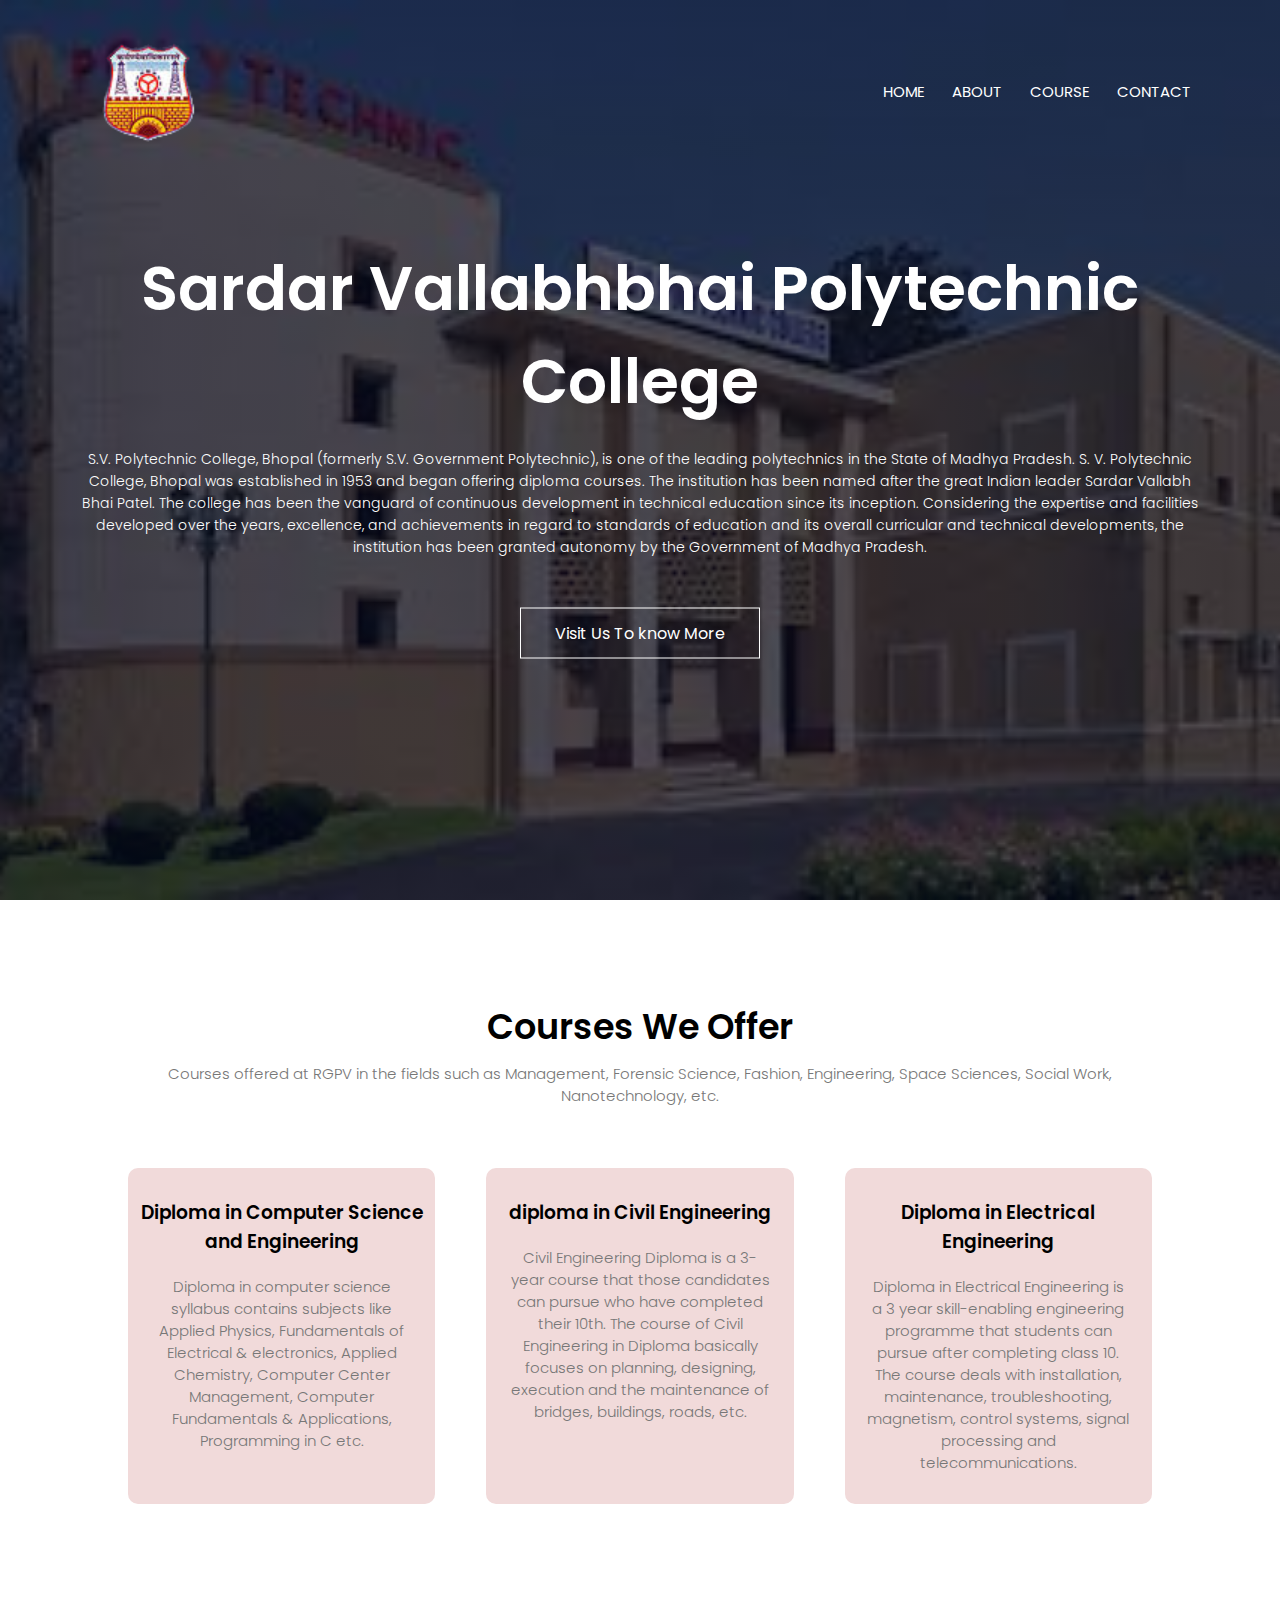
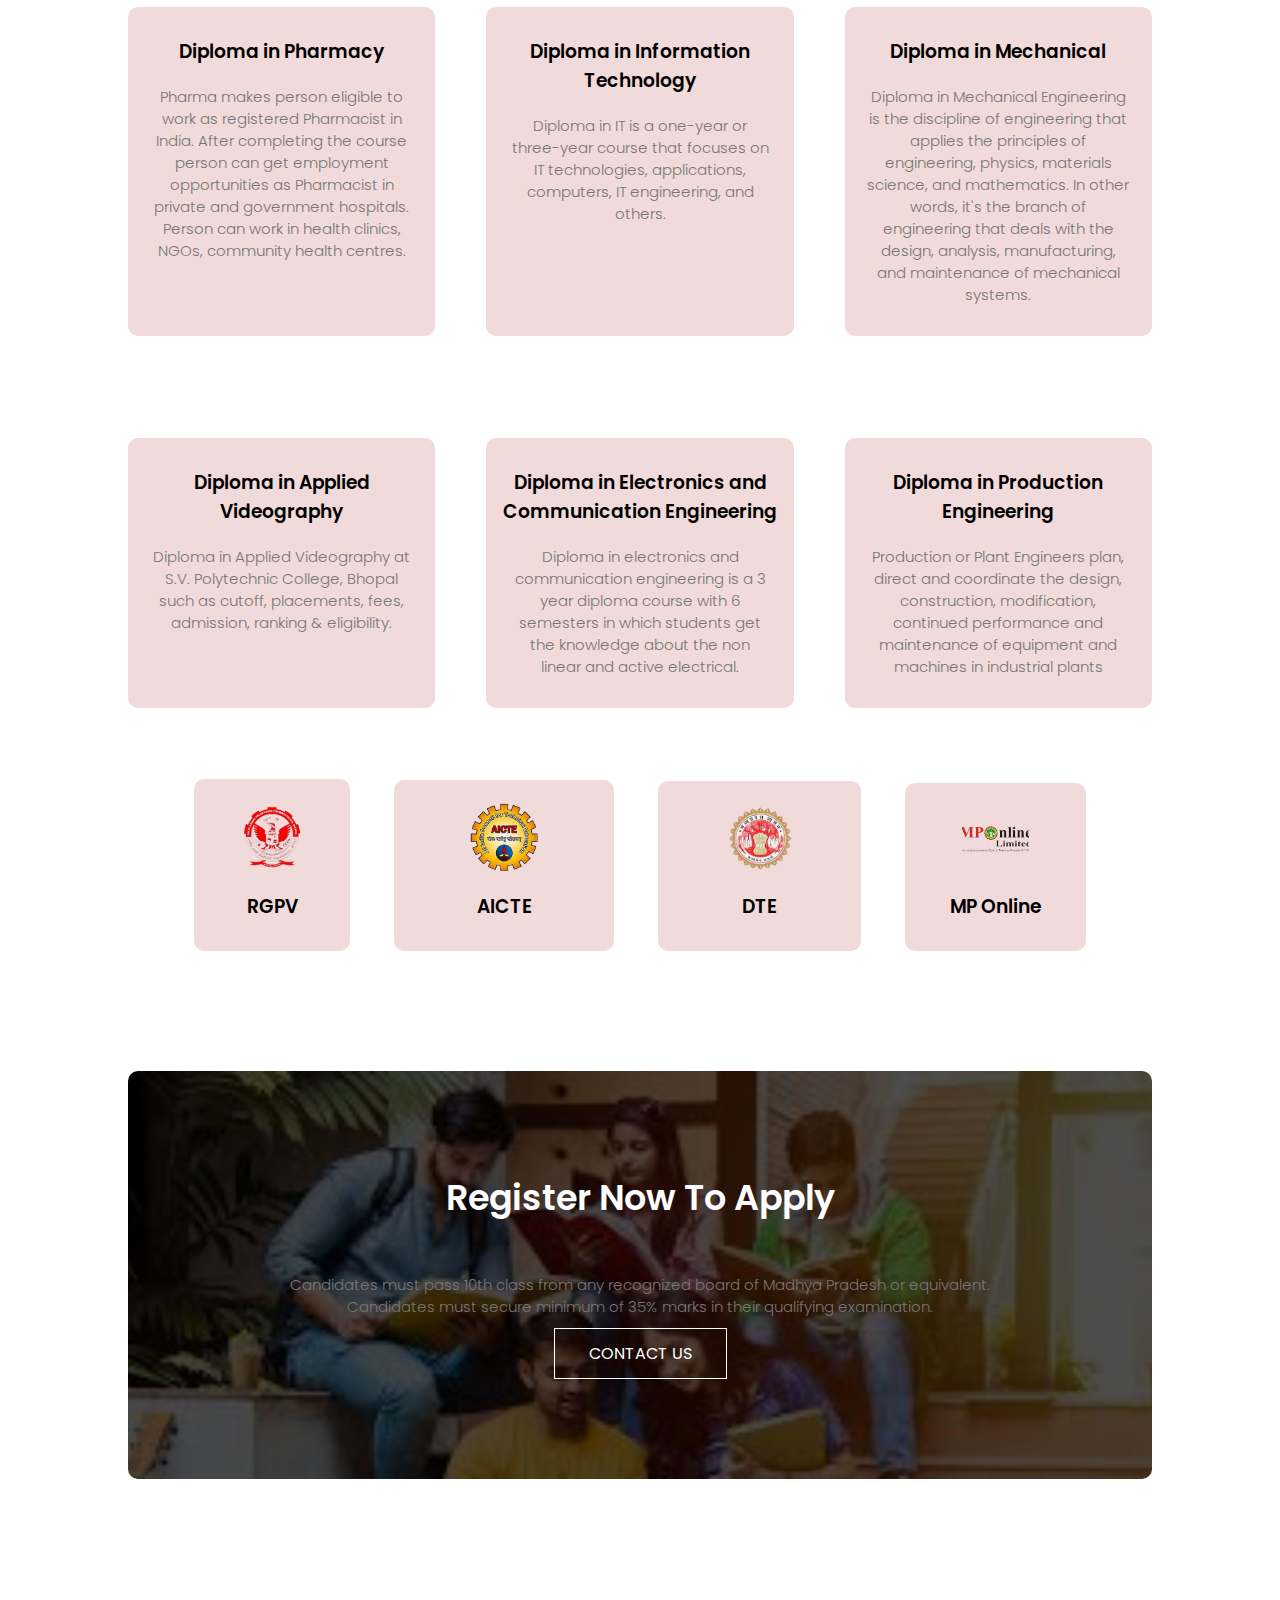
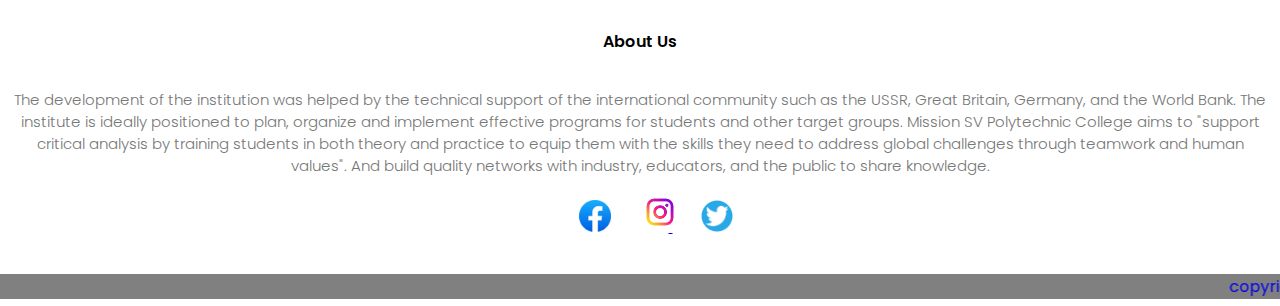
<file: index.html>
<!DOCTYPE html>
<html>
<head>
    <meta name="viewport" content="with=device-width, initial-scale=1.0">
    <title>SVPC</title>
    <link rel="stylesheet" href="style.css">
    <link rel="preconnect" href="https://fonts.googleapis.com">
<link rel="preconnect" href="https://fonts.gstatic.com" crossorigin>
<link href="https://fonts.googleapis.com/css2?family=Poppins:ital,wght@0,100;0,300;0,400;0,700;1,200;1,600&display=swap" rel="stylesheet">
</head>
<body>
   
<section class="header">
    <nav>
        <a href="index.html"><img src="images/logo.png"></a>
        <div class="nav-links" id="navlinks">
            
            <ul>
                <li><a href="">HOME</a></li>
                <li><a href="">ABOUT</a></li>
                <li><a href="">COURSE</a></li>  
                <li><a href="">CONTACT</a></li>
            </ul>      
         </div>   
    </nav>   
    <div class="text-box">
        <h1>Sardar Vallabhbhai Polytechnic College</h1>
        <p>S.V. Polytechnic College, Bhopal (formerly S.V. Government Polytechnic), is one of the leading polytechnics in the State of Madhya Pradesh. S. V. Polytechnic College, Bhopal was established in 1953 and began offering diploma courses. The institution has been named after the great Indian leader Sardar Vallabh Bhai Patel. The college has been the vanguard of continuous development in technical education since its inception. Considering the expertise and facilities developed over the years, excellence, and achievements in regard to standards of education and its overall curricular and technical developments, the institution has been granted autonomy by the Government of Madhya Pradesh. </p>
        <a href="" class="hero-btn">Visit Us To know More</a>
    </div>
    </section>

<!------------------------------  Course  -------------------------->

<section class="course">
    <h1>Courses We Offer</h1>
    <p> Courses offered at RGPV in the fields such as Management, Forensic Science, Fashion, Engineering, Space Sciences, Social Work, Nanotechnology, etc.

    </p>
    <div class="row">
        <div class="course-col">
            <h3>Diploma in Computer Science and Engineering</h3>
            <p>Diploma in computer science syllabus contains subjects like Applied Physics, Fundamentals of Electrical & electronics, Applied Chemistry, Computer Center Management, Computer Fundamentals & Applications, Programming in C etc.</p>
        </div>

        <div class="course-col">
            <h3>diploma in Civil Engineering</h3>
            <p>Civil Engineering Diploma is a 3-year course that those candidates can pursue who have completed their 10th. The course of Civil Engineering in Diploma basically focuses on planning, designing, execution and the maintenance of bridges, buildings, roads, etc.</p>
        </div>

        <div class="course-col">
            <h3>Diploma in Electrical Engineering</h3>
            <p>Diploma in Electrical Engineering is a 3 year skill-enabling engineering programme that students can pursue after completing class 10. The course deals with installation, maintenance, troubleshooting, magnetism, control systems, signal processing and telecommunications.</p>
        </div>  
    </div>

    <div class="row">
        <div class="course-col">
            <h3>Diploma in Pharmacy</h3>
            <p>Pharma makes person eligible to work as registered Pharmacist in India. After completing the course person can get employment opportunities as Pharmacist in private and government hospitals. Person can work in health clinics, NGOs, community health centres.</p>
        </div>
        <div class="course-col">
            <h3>Diploma in Information Technology</h3>
            <p>Diploma in IT is a one-year or three-year course that focuses on IT technologies, applications, computers, IT engineering, and others.</p>
        </div>

        <div class="course-col">
            <h3>Diploma in Mechanical</h3>
            <p>Diploma in Mechanical Engineering is the discipline of engineering that applies the principles of engineering, physics, materials science, and mathematics. In other words, it's the branch of engineering that deals with the design, analysis, manufacturing, and maintenance of mechanical systems.</p>
        </div>

    </div>
    <div class="row">
        <div class="course-col">
            <h3>Diploma in Applied Videography</h3>
            <p>Diploma in Applied Videography at S.V. Polytechnic College, Bhopal such as cutoff, placements, fees, admission, ranking & eligibility.</p>
        </div>
        <div class="course-col">
            <h3>Diploma in Electronics and Communication Engineering</h3>
            <p>Diploma in electronics and communication engineering is a 3 year diploma course with 6 semesters in which students get the knowledge about the non linear and active electrical.</p>
        </div>

        <div class="course-col">
            <h3>Diploma in Production Engineering</h3>
            <p>Production or Plant Engineers plan, direct and coordinate the design, construction, modification, continued performance and maintenance of equipment and machines in industrial plants</p>
        </div>

    </div>
</section>


<div class="cont">
    <ul>
        <li>
            <a href="#"><img src="images/rgpv.png" style="width: 56px; padding-left: 30px;
                padding-right: 30px;"></a>
                <div class="layer">
                    <h3>RGPV</h3>
                </div>
        </li>
        <li>
            <a href="#"><img class="img" src="images/aicte.png" style="padding:0px 40px;"></a>
            <div class="layer">
                <h3>AICTE</h3>
            </div>
        </li>
        <li>
            <a href="#"><img src="images/dte.png" style="width: 73px; padding: 0px 45px;"></a>
            <div class="layer">
                <h3>DTE</h3>
            </div>
        </li>
        <li>
            <a href="#"><img src="images/mponline.png" style="width: 67px; padding: 0px 37px;"></a>
            <div class="layer">
                <h3>MP Online</h3>
            </div>
        </li>
    </ul>
</div>

<!---------------Call to action  ----------------->

<section class="cta">
    <h1>Register Now To Apply</h1>
    <p>Candidates must pass 10th class from any recognized board of Madhya Pradesh or equivalent.<br> Candidates must secure minimum of 35% marks in their qualifying examination.</p>
    
    <a href="" class="hero-btn">CONTACT US</a>
</section>

<!--------------------Footer--------------------->

<section class="footer">
    <h4>About Us</h4>
    <p>The development of the institution was helped by the technical support of the international community such as the USSR, Great Britain, Germany, and the World Bank. The institute is ideally positioned to plan, organize and implement effective programs for students and other target groups. Mission SV Polytechnic College aims to "support critical analysis by training students in both theory and practice to equip them with the skills they need to address global challenges through teamwork and human values".  And build quality networks with industry, educators, and the public to share knowledge.</p>

    <div class="container">
        <ul>
             <li class="icon">
                    <i>
                        <img src="images/facebook.jpg" style="width: 32px;">
                    </i>
            </li> 
            <li class="icon">
                <a href="https://www.instagram.com/">
                    <i>
                        <img src="images/insta.jpg" style="width: 40px;">
                    </i>
            </li>
            <li class="icon">
            
                    <i>
                        <img src="images/twitter.png" style="width: 32px;">
                    </i>
            </li> 
        </ul>
    </div>
</section>
<marquee bgcolor="grey">copyright@2023, svpv.edu.in. All Rights Reserved</marquee>
</body>
</html>
</file>
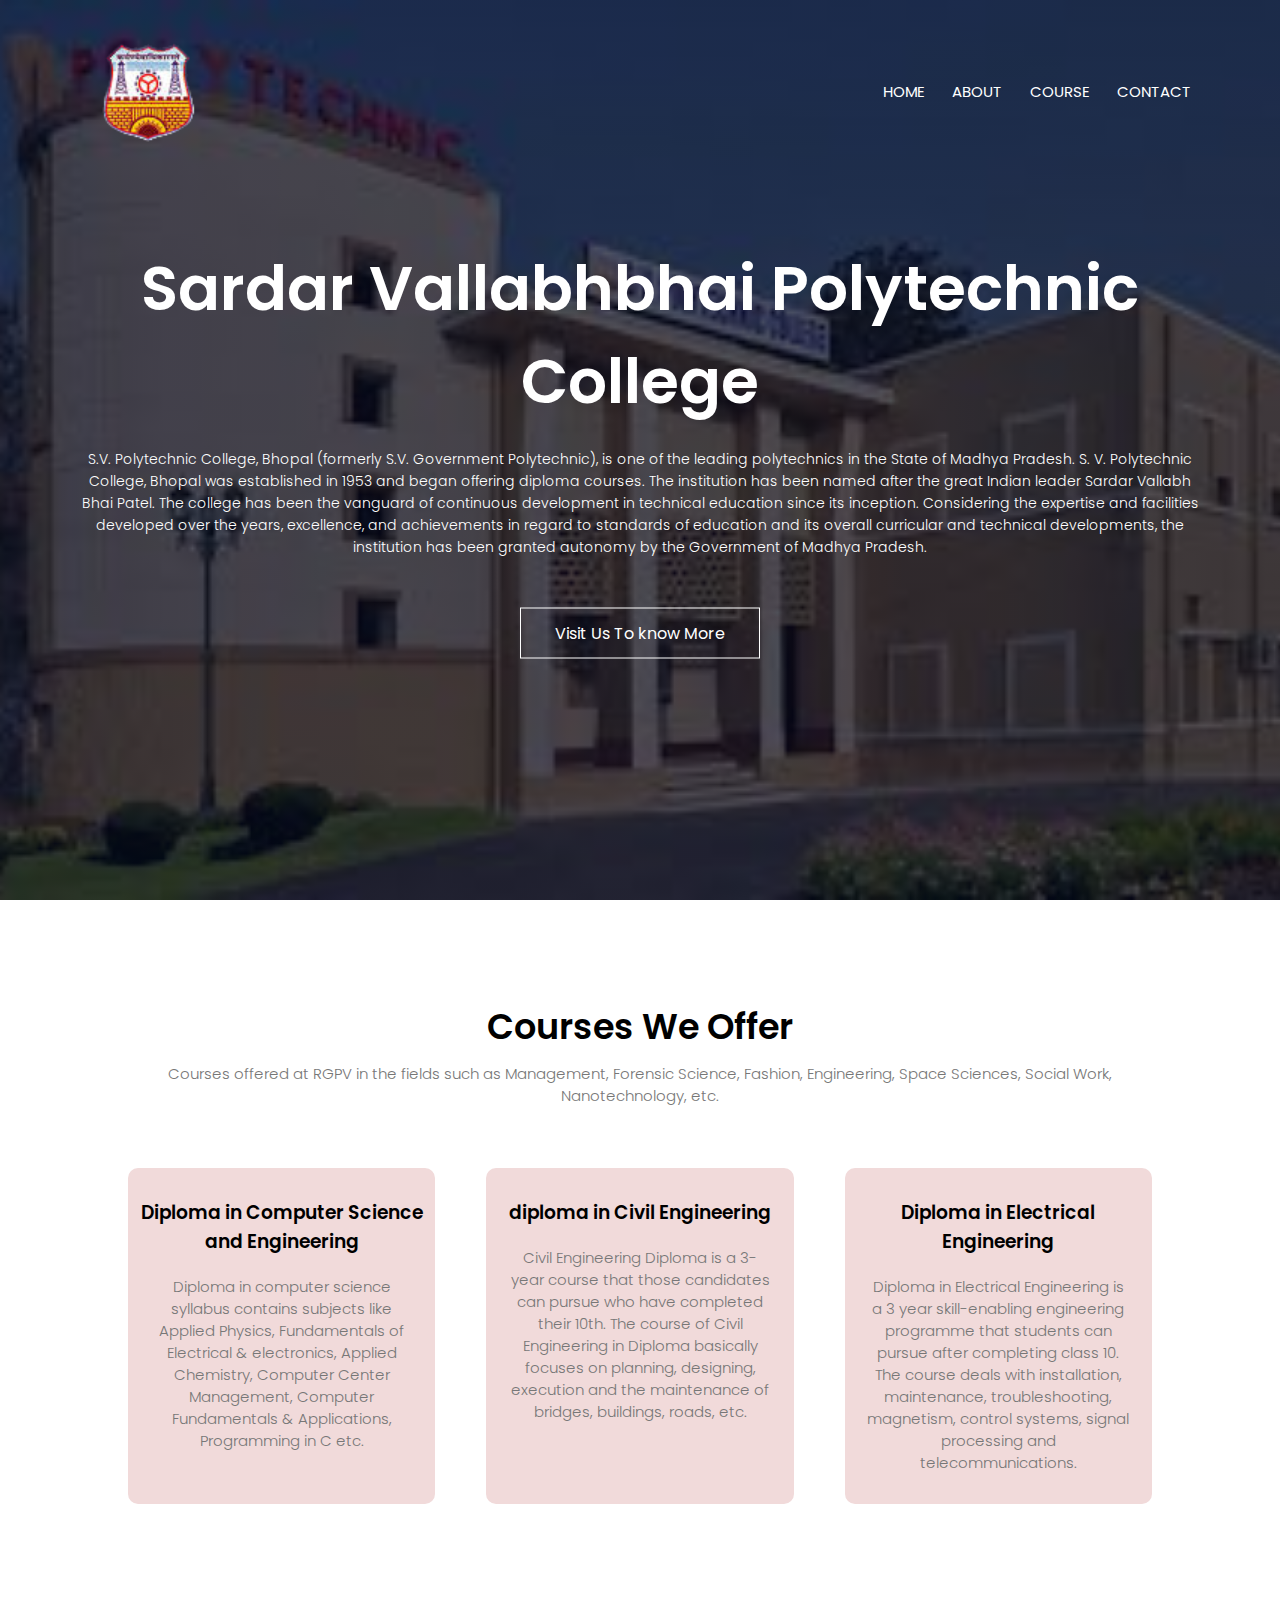
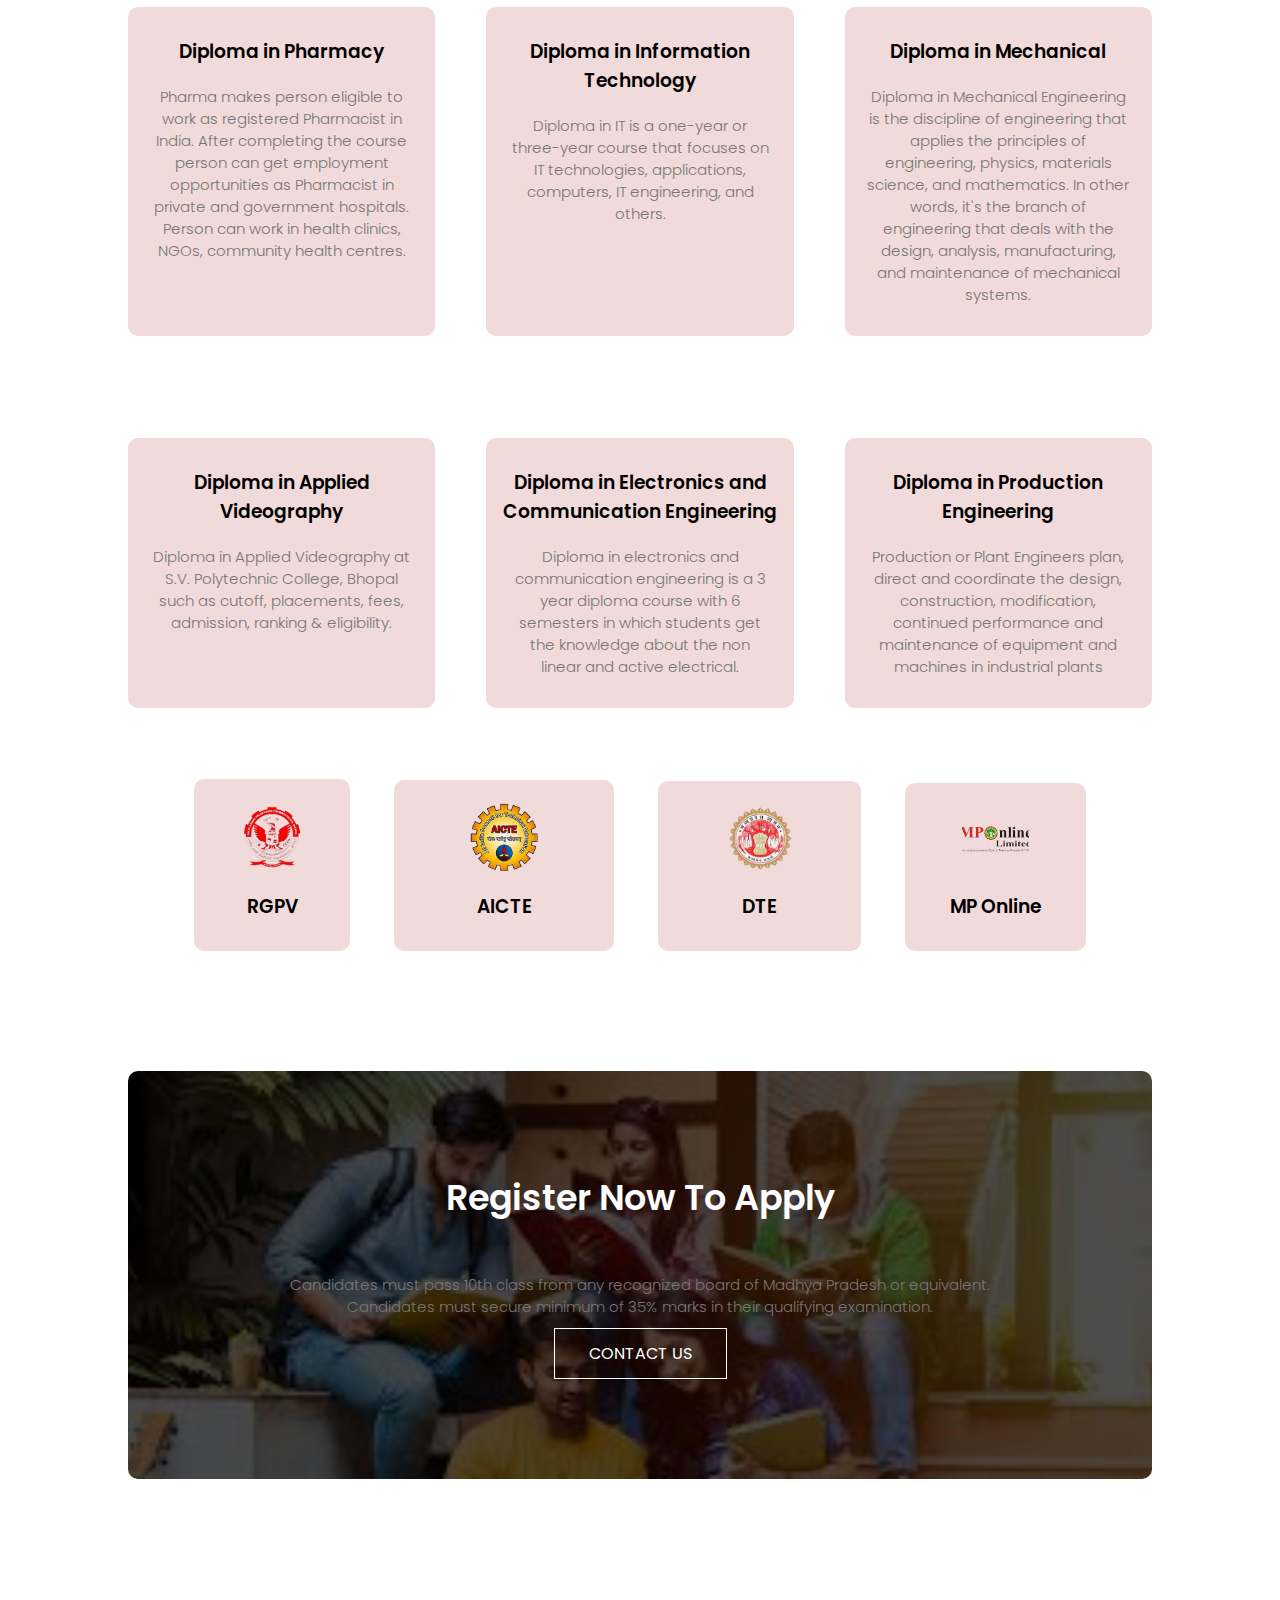
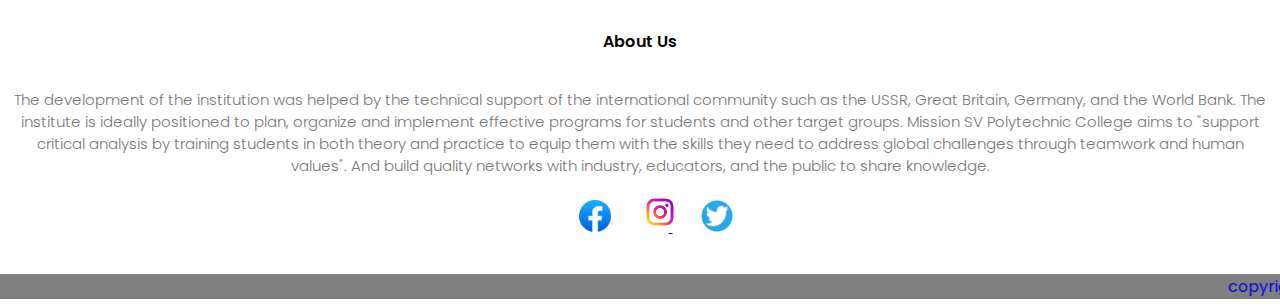
<file: college/index.html>
<!DOCTYPE html>
<html>
<head>
    <meta name="viewport" content="with=device-width, initial-scale=1.0">
    <title>SVPC</title>
    <link rel="stylesheet" href="style.css">
    <link rel="preconnect" href="https://fonts.googleapis.com">
<link rel="preconnect" href="https://fonts.gstatic.com" crossorigin>
<link href="https://fonts.googleapis.com/css2?family=Poppins:ital,wght@0,100;0,300;0,400;0,700;1,200;1,600&display=swap" rel="stylesheet">
</head>
<body>
   
<section class="header">
    <nav>
        <a href="index.html"><img src="images/logo.png"></a>
        <div class="nav-links" id="navlinks">
            
            <ul>
                <li><a href="">HOME</a></li>
                <li><a href="">ABOUT</a></li>
                <li><a href="">COURSE</a></li>  
                <li><a href="">CONTACT</a></li>
            </ul>      
         </div>   
    </nav>   
    <div class="text-box">
        <h1>Sardar Vallabhbhai Polytechnic College</h1>
        <p>S.V. Polytechnic College, Bhopal (formerly S.V. Government Polytechnic), is one of the leading polytechnics in the State of Madhya Pradesh. S. V. Polytechnic College, Bhopal was established in 1953 and began offering diploma courses. The institution has been named after the great Indian leader Sardar Vallabh Bhai Patel. The college has been the vanguard of continuous development in technical education since its inception. Considering the expertise and facilities developed over the years, excellence, and achievements in regard to standards of education and its overall curricular and technical developments, the institution has been granted autonomy by the Government of Madhya Pradesh. </p>
        <a href="" class="hero-btn">Visit Us To know More</a>
    </div>
    </section>

<!------------------------------  Course  -------------------------->

<section class="course">
    <h1>Courses We Offer</h1>
    <p> Courses offered at RGPV in the fields such as Management, Forensic Science, Fashion, Engineering, Space Sciences, Social Work, Nanotechnology, etc.

    </p>
    <div class="row">
        <div class="course-col">
            <h3>Diploma in Computer Science and Engineering</h3>
            <p>Diploma in computer science syllabus contains subjects like Applied Physics, Fundamentals of Electrical & electronics, Applied Chemistry, Computer Center Management, Computer Fundamentals & Applications, Programming in C etc.</p>
        </div>

        <div class="course-col">
            <h3>diploma in Civil Engineering</h3>
            <p>Civil Engineering Diploma is a 3-year course that those candidates can pursue who have completed their 10th. The course of Civil Engineering in Diploma basically focuses on planning, designing, execution and the maintenance of bridges, buildings, roads, etc.</p>
        </div>

        <div class="course-col">
            <h3>Diploma in Electrical Engineering</h3>
            <p>Diploma in Electrical Engineering is a 3 year skill-enabling engineering programme that students can pursue after completing class 10. The course deals with installation, maintenance, troubleshooting, magnetism, control systems, signal processing and telecommunications.</p>
        </div>  
    </div>

    <div class="row">
        <div class="course-col">
            <h3>Diploma in Pharmacy</h3>
            <p>Pharma makes person eligible to work as registered Pharmacist in India. After completing the course person can get employment opportunities as Pharmacist in private and government hospitals. Person can work in health clinics, NGOs, community health centres.</p>
        </div>
        <div class="course-col">
            <h3>Diploma in Information Technology</h3>
            <p>Diploma in IT is a one-year or three-year course that focuses on IT technologies, applications, computers, IT engineering, and others.</p>
        </div>

        <div class="course-col">
            <h3>Diploma in Mechanical</h3>
            <p>Diploma in Mechanical Engineering is the discipline of engineering that applies the principles of engineering, physics, materials science, and mathematics. In other words, it's the branch of engineering that deals with the design, analysis, manufacturing, and maintenance of mechanical systems.</p>
        </div>

    </div>
    <div class="row">
        <div class="course-col">
            <h3>Diploma in Applied Videography</h3>
            <p>Diploma in Applied Videography at S.V. Polytechnic College, Bhopal such as cutoff, placements, fees, admission, ranking & eligibility.</p>
        </div>
        <div class="course-col">
            <h3>Diploma in Electronics and Communication Engineering</h3>
            <p>Diploma in electronics and communication engineering is a 3 year diploma course with 6 semesters in which students get the knowledge about the non linear and active electrical.</p>
        </div>

        <div class="course-col">
            <h3>Diploma in Production Engineering</h3>
            <p>Production or Plant Engineers plan, direct and coordinate the design, construction, modification, continued performance and maintenance of equipment and machines in industrial plants</p>
        </div>

    </div>
</section>


<div class="cont">
    <ul>
        <li>
            <a href="#"><img src="images/rgpv.png" style="width: 56px; padding-left: 30px;
                padding-right: 30px;"></a>
                <div class="layer">
                    <h3>RGPV</h3>
                </div>
        </li>
        <li>
            <a href="#"><img class="img" src="images/aicte.png" style="padding:0px 40px;"></a>
            <div class="layer">
                <h3>AICTE</h3>
            </div>
        </li>
        <li>
            <a href="#"><img src="images/dte.png" style="width: 73px; padding: 0px 45px;"></a>
            <div class="layer">
                <h3>DTE</h3>
            </div>
        </li>
        <li>
            <a href="#"><img src="images/mponline.png" style="width: 67px; padding: 0px 37px;"></a>
            <div class="layer">
                <h3>MP Online</h3>
            </div>
        </li>
    </ul>
</div>

<!---------------Call to action  ----------------->

<section class="cta">
    <h1>Register Now To Apply</h1>
    <p>Candidates must pass 10th class from any recognized board of Madhya Pradesh or equivalent.<br> Candidates must secure minimum of 35% marks in their qualifying examination.</p>
    
    <a href="" class="hero-btn">CONTACT US</a>
</section>

<!--------------------Footer--------------------->

<section class="footer">
    <h4>About Us</h4>
    <p>The development of the institution was helped by the technical support of the international community such as the USSR, Great Britain, Germany, and the World Bank. The institute is ideally positioned to plan, organize and implement effective programs for students and other target groups. Mission SV Polytechnic College aims to "support critical analysis by training students in both theory and practice to equip them with the skills they need to address global challenges through teamwork and human values".  And build quality networks with industry, educators, and the public to share knowledge.</p>

    <div class="container">
        <ul>
             <li class="icon">
                    <i>
                        <img src="images/facebook.jpg" style="width: 32px;">
                    </i>
            </li> 
            <li class="icon">
                <a href="https://www.instagram.com/">
                    <i>
                        <img src="images/insta.jpg" style="width: 40px;">
                    </i>
            </li>
            <li class="icon">
            
                    <i>
                        <img src="images/twitter.png" style="width: 32px;">
                    </i>
            </li> 
        </ul>
    </div>
</section>
<marquee bgcolor="grey">copyright@2023, svpv.edu.in. All Rights Reserved</marquee>
</body>
</html>
</file>
<file: style.css>
*{
    margin: 0;
    padding: 0;
    font-family: 'Poppins', sans-serif;
}

.header{
    min-height: 100vh;
    width: 100%;
    background-image: linear-gradient(rgba(4,9,30,0.7),rgba(4,9,30,0.7)),url(images/banner.png);
    background-position: center;
    background-size: cover;
    position: relative;
}

nav{
    display: flex;
    padding: 2%  6%;
    justify-content: space-between;
    align-items: center;
}

nav img{
    width: 150px;
}

.nav-links{
    flex: 1;
    text-align: right;
}

.nav-links ul li{
    list-style: none;
    display: inline-block;
    padding: 8px 12px;
    position: relative;
}

.nav-links ul li a{
    color: #fff;
    text-decoration: none;
    font-size: 15px;
}

.nav-links ul li::after{
    content: '';
    width: 0%;
    height: 2px;
    background: #f44336;
    display: block;
    margin: auto;
    transition: 0.5s;
}

.nav-links ul li:hover::after{
    width: 100%;
}

.text-box{
    width: 90%;
    color: #fff;
    position: absolute;
    top: 50%;
    left: 50%;
    transform: translate(-50%,-50%);
    text-align: center;
}

.text-box h1{
    font-size: 62px;
}

.text-box p{
    margin: 10px 0 40px;
    font-size: 14px;
    color:#fff;
}

.hero-btn{
    display: inline-block;
    text-decoration: none;
    color: #fff;
    border: 1px solid #fff;
    padding: 12px 34px;
    background: transparent;
    position: relative;
    cursor: pointer;
}

.hero-btn:hover{
    border:  1px solid #f44336;
    background: #f44336;
    transition: 1s;
}

/*------- course ---------*/

.course{
    width: 80%;
    margin: auto;
    text-align: center;
    padding-top: 100px;
}

h1{
    font-size: 35px;
    font-weight: 600;
}

p{
    color: #777;
    font-size: 15px;
    font-weight: 300;
    line-height: 22px;
    padding: 10px;
}

.row{
    margin-top: 5%;
    display: flex;
    justify-content: space-between;
}



.course-col{
    flex-basis: 30%;
    background: #f1dada;
    border-radius: 10px;
    margin-bottom: 5%;
    padding: 20px 12px;
    box-sizing: border-box;
}


h3{
    text-align: center;
    font-weight: 600;
    margin: 10px 0;
}

.course-col:hover{
    box-shadow:  0 0 20px 0px rgba(0,0,0,0.2);
    transition: 0.5s;
}

.cont{
    display: flex;
    flex-direction: row;
    flex-wrap: wrap;
    justify-content: center;
}
.layer{
    background: transparent;
    height: 100%;
    width: 100%;
}

.cont li{
    display: inline-block;
    /* border: 2px solid black; */
    padding: 20px;
    margin: 20px;
    background: #f1dada;
    border-radius: 10px;
    
    
}
.cont li:hover{
    box-shadow:  0 0 20px 0px rgba(0,0,0,0.2);
    transition: 0.5s;
}
.cont li a img{
    width: 100px;
}
/*------call to action-----*/

.cta{
    margin: 100px auto;
    width: 80%;
    background-image: linear-gradient(rgba(0,0,0,0.7),rgba(0,0,0,0.7)),url(images/banner2.png);
    background-position: center;
    background-size: cover;
    border-radius: 10px;
    text-align: center;
    padding: 100px 0;
}

.cta h1{
    color: #fff;
    margin-bottom: 40px;
    padding: 0;
}

/*--------------footer------------*/

.footer{
    width: 100%;
    text-align: center;
    padding: 30px 0;
    
}

.footer h4{
    margin-bottom: 25px;
    margin-top: 20px;
    font-weight: 600;
}
.container{
    display: flex;
    justify-content: center;

}
.icon{
    width: 1px;
    display: inline-block;
    margin:5px 28px;
}
</file>
<file: college/style.css>
*{
    margin: 0;
    padding: 0;
    font-family: 'Poppins', sans-serif;
}

.header{
    min-height: 100vh;
    width: 100%;
    background-image: linear-gradient(rgba(4,9,30,0.7),rgba(4,9,30,0.7)),url(images/banner.png);
    background-position: center;
    background-size: cover;
    position: relative;
}

nav{
    display: flex;
    padding: 2%  6%;
    justify-content: space-between;
    align-items: center;
}

nav img{
    width: 150px;
}

.nav-links{
    flex: 1;
    text-align: right;
}

.nav-links ul li{
    list-style: none;
    display: inline-block;
    padding: 8px 12px;
    position: relative;
}

.nav-links ul li a{
    color: #fff;
    text-decoration: none;
    font-size: 15px;
}

.nav-links ul li::after{
    content: '';
    width: 0%;
    height: 2px;
    background: #f44336;
    display: block;
    margin: auto;
    transition: 0.5s;
}

.nav-links ul li:hover::after{
    width: 100%;
}

.text-box{
    width: 90%;
    color: #fff;
    position: absolute;
    top: 50%;
    left: 50%;
    transform: translate(-50%,-50%);
    text-align: center;
}

.text-box h1{
    font-size: 62px;
}

.text-box p{
    margin: 10px 0 40px;
    font-size: 14px;
    color:#fff;
}

.hero-btn{
    display: inline-block;
    text-decoration: none;
    color: #fff;
    border: 1px solid #fff;
    padding: 12px 34px;
    background: transparent;
    position: relative;
    cursor: pointer;
}

.hero-btn:hover{
    border:  1px solid #f44336;
    background: #f44336;
    transition: 1s;
}

/*------- course ---------*/

.course{
    width: 80%;
    margin: auto;
    text-align: center;
    padding-top: 100px;
}

h1{
    font-size: 35px;
    font-weight: 600;
}

p{
    color: #777;
    font-size: 15px;
    font-weight: 300;
    line-height: 22px;
    padding: 10px;
}

.row{
    margin-top: 5%;
    display: flex;
    justify-content: space-between;
}



.course-col{
    flex-basis: 30%;
    background: #f1dada;
    border-radius: 10px;
    margin-bottom: 5%;
    padding: 20px 12px;
    box-sizing: border-box;
}


h3{
    text-align: center;
    font-weight: 600;
    margin: 10px 0;
}

.course-col:hover{
    box-shadow:  0 0 20px 0px rgba(0,0,0,0.2);
    transition: 0.5s;
}

.cont{
    display: flex;
    flex-direction: row;
    flex-wrap: wrap;
    justify-content: center;
}
.layer{
    background: transparent;
    height: 100%;
    width: 100%;
}

.cont li{
    display: inline-block;
    /* border: 2px solid black; */
    padding: 20px;
    margin: 20px;
    background: #f1dada;
    border-radius: 10px;
    
    
}
.cont li:hover{
    box-shadow:  0 0 20px 0px rgba(0,0,0,0.2);
    transition: 0.5s;
}
.cont li a img{
    width: 100px;
}
/*------call to action-----*/

.cta{
    margin: 100px auto;
    width: 80%;
    background-image: linear-gradient(rgba(0,0,0,0.7),rgba(0,0,0,0.7)),url(images/banner2.png);
    background-position: center;
    background-size: cover;
    border-radius: 10px;
    text-align: center;
    padding: 100px 0;
}

.cta h1{
    color: #fff;
    margin-bottom: 40px;
    padding: 0;
}

/*--------------footer------------*/

.footer{
    width: 100%;
    text-align: center;
    padding: 30px 0;
    
}

.footer h4{
    margin-bottom: 25px;
    margin-top: 20px;
    font-weight: 600;
}
.container{
    display: flex;
    justify-content: center;

}
.icon{
    width: 1px;
    display: inline-block;
    margin:5px 28px;
}
</file>
